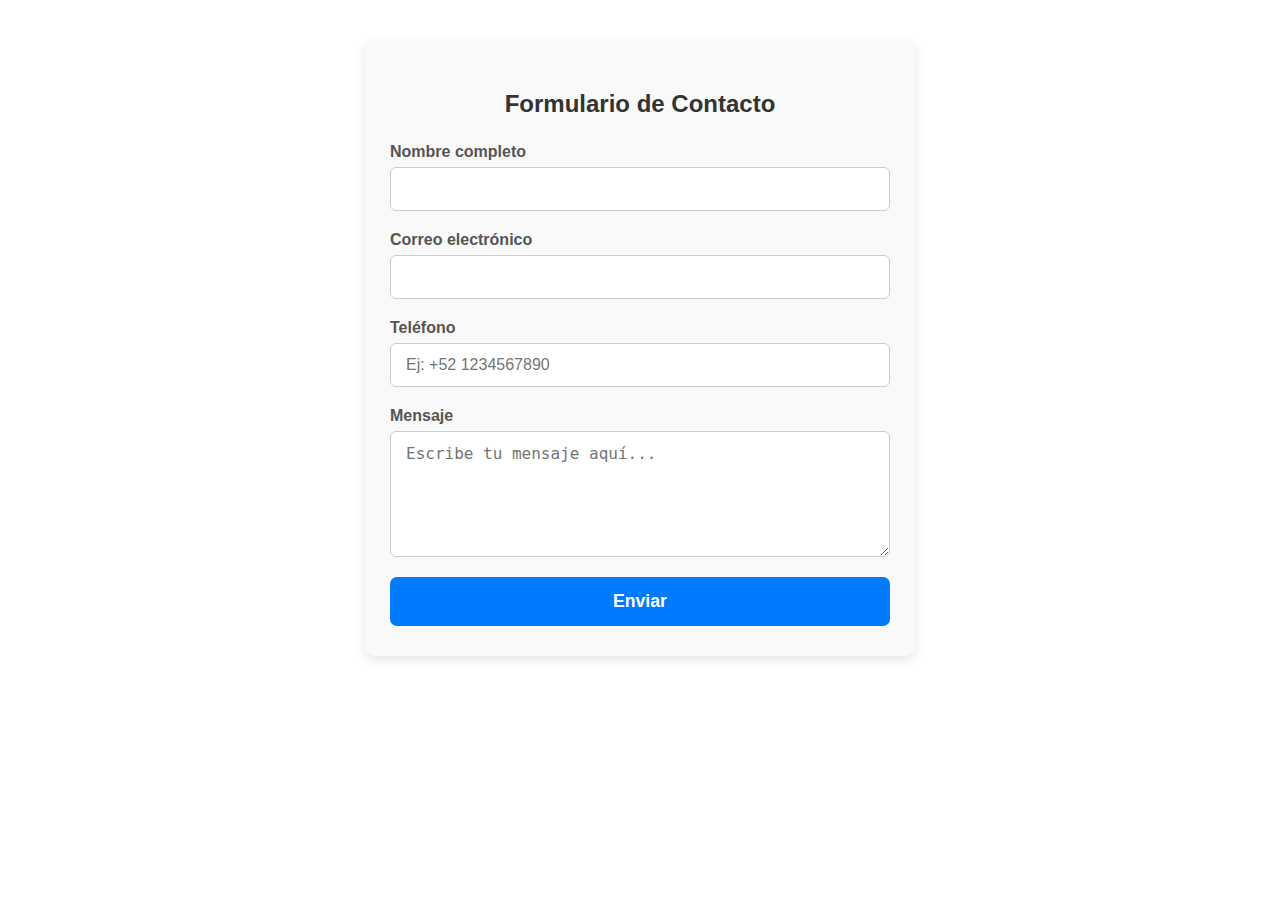
<file: FormHtml/Contacto.html>
<!DOCTYPE html>
<html lang="es">
<head>
  <meta charset="UTF-8">
  <meta name="viewport" content="width=device-width, initial-scale=1.0">
  <title>Formulario de Contacto</title>
  <link rel="stylesheet" href="Contacto.css">
</head>
<body>
  <div class="form-container">
    <h2>Formulario de Contacto</h2>
    <form>
      <div class="form-group">
        <label for="nombre-completo">Nombre completo</label>
        <input type="text" id="nombre-completo" name="nombre-completo" required>
      </div>

      <div class="form-group">
        <label for="correo-electronico">Correo electrónico</label>
        <input type="email" id="correo-electronico" name="correo-electronico" required>
      </div>

      <div class="form-group">
        <label for="telefono">Teléfono</label>
        <input type="tel" id="telefono" name="telefono" placeholder="Ej: +52 1234567890" required>
      </div>

      <div class="form-group">
        <label for="mensaje">Mensaje</label>
        <textarea id="mensaje" name="mensaje" placeholder="Escribe tu mensaje aquí..." required></textarea>
      </div>

      <button type="submit" class="btn-submit">Enviar</button>
    </form>
  </div>
</body>
</html>
</file>
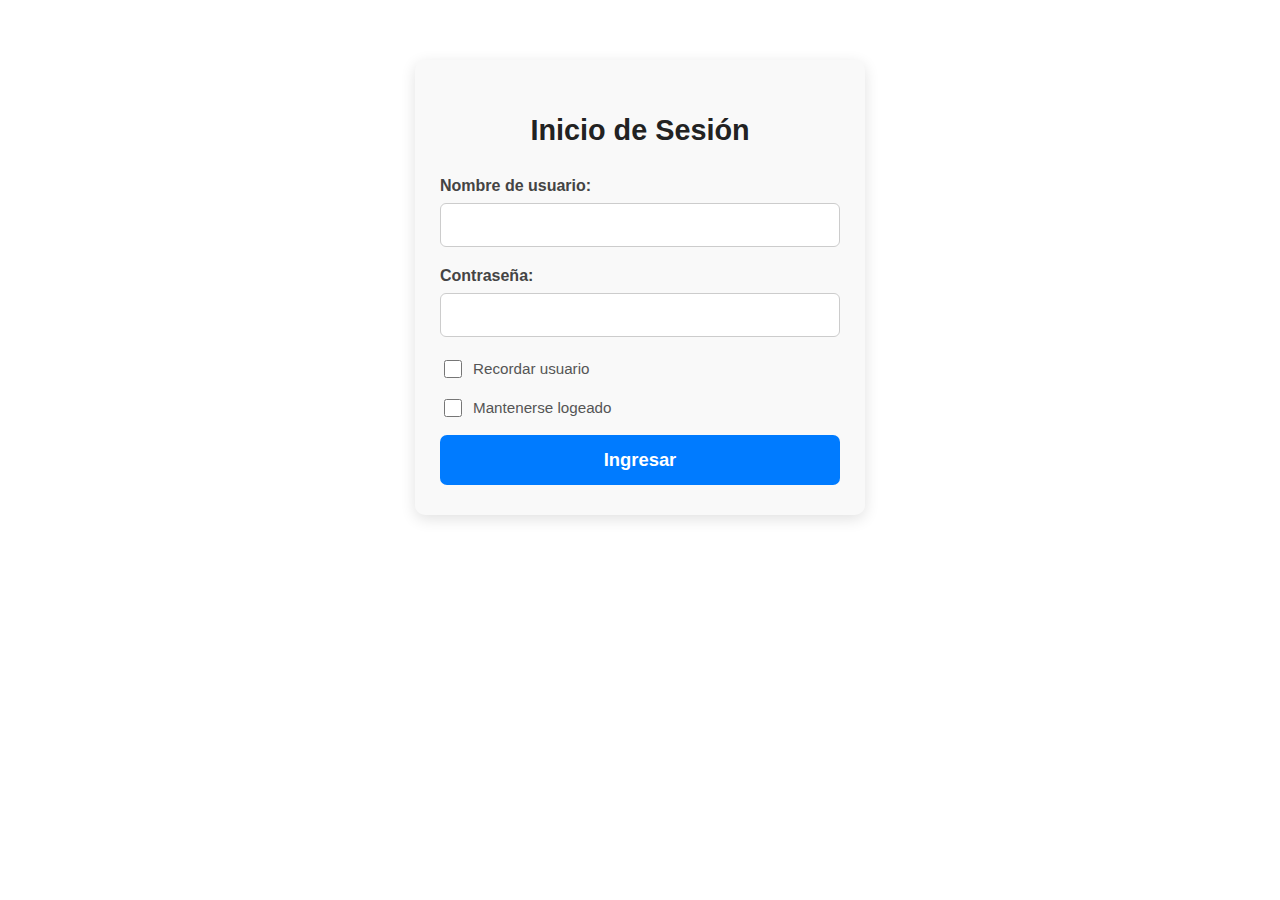
<file: FormHtml/Login.html>
<!DOCTYPE html>
<html lang="es">
<head>
  <meta charset="UTF-8" />
  <meta name="viewport" content="width=device-width, initial-scale=1" />
  <title>Formulario de Login</title>
  <link rel="stylesheet" href="Login.css">
</head>
<body>
  <div class="form-container">
    <form>
      <h2>Inicio de Sesión</h2>

      <div class="form-group">
        <label for="username">Nombre de usuario:</label>
        <input type="text" id="username" name="username" required />
      </div>

      <div class="form-group">
        <label for="password">Contraseña:</label>
        <input type="password" id="password" name="password" required />
      </div>

      <div class="checkbox-group">
        <input type="checkbox" id="rememberUser" name="rememberUser" />
        <label for="rememberUser">Recordar usuario</label>
      </div>

      <div class="checkbox-group">
        <input type="checkbox" id="stayLoggedIn" name="stayLoggedIn" />
        <label for="stayLoggedIn">Mantenerse logeado</label>
      </div>

      <button type="submit" class="btn-submit">Ingresar</button>
    </form>
  </div>
</body>
</html>
</file>
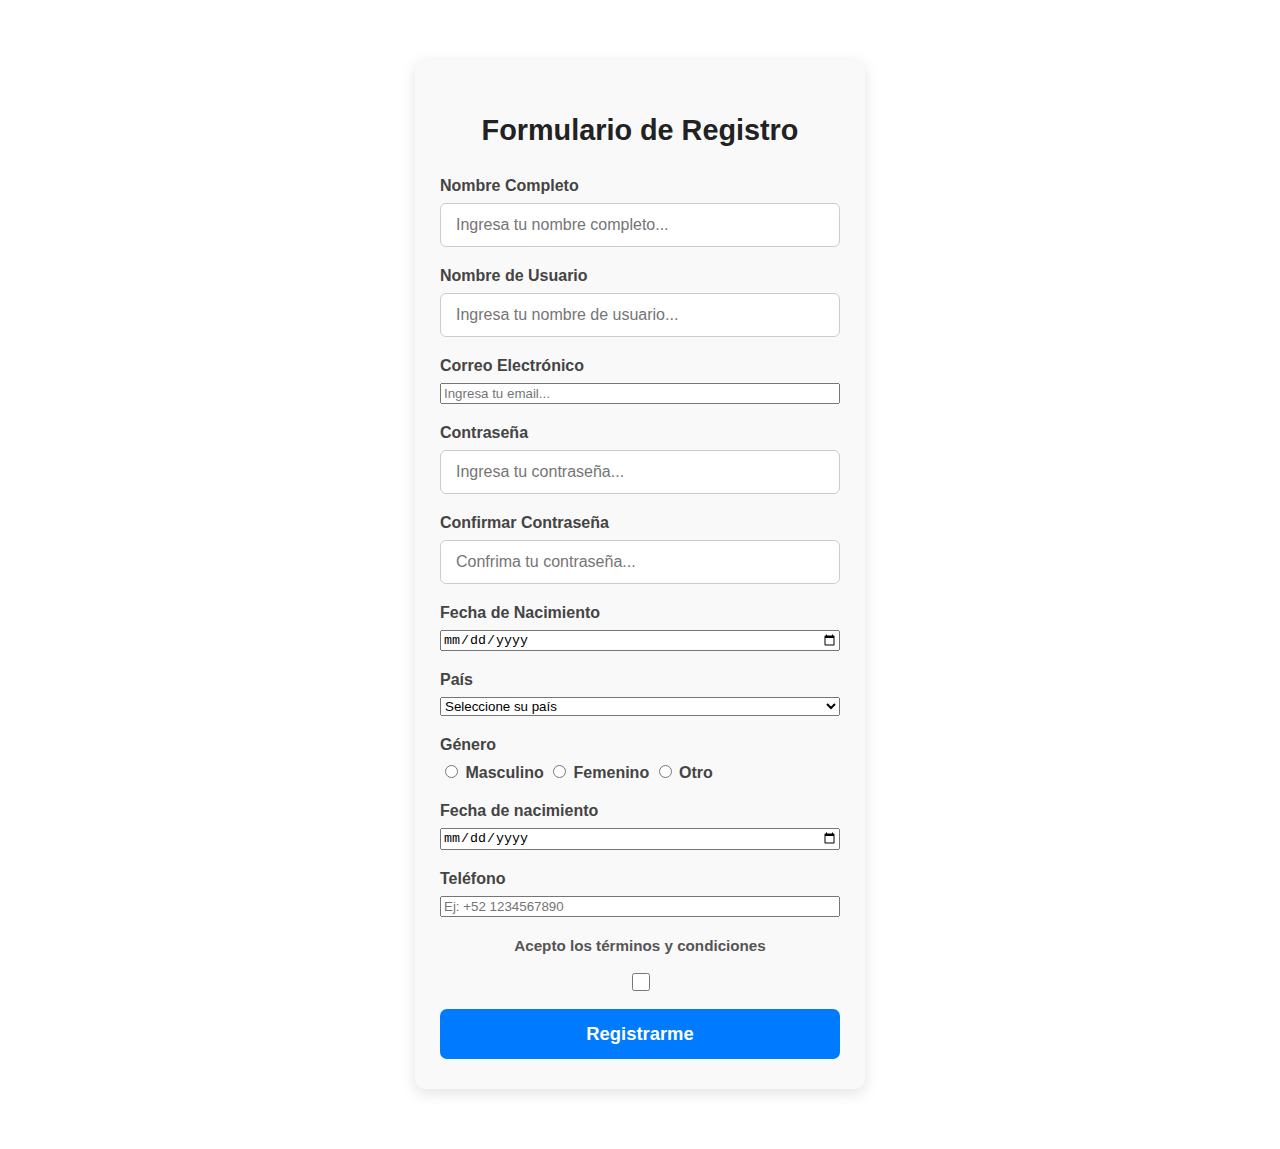
<file: FormHtml/Registro.html>
<!DOCTYPE html>
<html lang="es">
<head>
  <meta charset="UTF-8">
  <meta name="viewport" content="width=device-width, initial-scale=1.0">
  <title>Formulario Completo</title>
  <link rel="stylesheet" href="Login.css">

</head>
<body>
  <div class="form-container">
    <h2>Formulario de Registro</h2>
    <form action="#" enctype="multipart/form-data">
      <div class="form-group">
          <label for="full-name">Nombre Completo</label>
          <input type="text" id="full-name" name="full-name" placeholder="Ingresa tu nombre completo...">
      </div>
      <div class="form-group">
          <label for="username">Nombre de Usuario</label>
          <input type="text" id="username" name="username" placeholder="Ingresa tu nombre de usuario...">
      </div>
      <div class="form-group">
          <label for="email">Correo Electrónico</label>
          <input type="email" id="email" name="email" placeholder="Ingresa tu email...">
      </div>
      <div class="form-group">
          <label for="password">Contraseña</label>
          <input type="password" id="password" name="password" placeholder="Ingresa tu contraseña...">
      </div>
      <div class="form-group">
          <label for="confirm-password">Confirmar Contraseña</label>
          <input type="password" id="confirm-password" name="confirm-password" placeholder="Confrima tu contraseña...">
      </div>
      <div class="form-group">
          <label for="birthdate">Fecha de Nacimiento</label>
          <input type="date" id="birthdate" name="birthdate">
      </div>
      <div class="form-group">
        <label for="pais">País</label>
        <select id="pais" name="pais" required>
          <option value="" disabled selected>Seleccione su país</option>
          <option value="mexico">México</option>
          <option value="argentina">Argentina</option>
          <option value="colombia">Colombia</option>
          <option value="chile">Chile</option>
          <option value="españa">España</option>
        </select>
      </div>

      <div class="form-group">
        <label>Género</label>
        <div class="radio-group">
          <label><input type="radio" name="genero" value="masculino" required> Masculino</label>
          <label><input type="radio" name="genero" value="femenino"> Femenino</label>
          <label><input type="radio" name="genero" value="otro"> Otro</label>
        </div>
      </div>

      <div class="form-group">
        <label for="fecha-nacimiento">Fecha de nacimiento</label>
        <input type="date" id="fecha-nacimiento" name="fecha-nacimiento" required>
      </div>

      <div class="form-group">
        <label for="telefono">Teléfono</label>
        <input type="tel" id="telefono" name="telefono" placeholder="Ej: +52 1234567890" required>
      </div>

      <div class="form-group checkbox-group">
        <label for="terminos">Acepto los términos y condiciones</label>
        <input type="checkbox" id="terminos" name="terminos" required>
        
      </div>

      <button type="submit" class="btn-submit">Registrarme</button>
    </form>
  </div>
</body>
</html>
</file>
<file: FormHtml/Contacto.css>
/* Contenedor principal */
.form-container {
    max-width: 500px;
    margin: 40px auto;
    padding: 30px 25px;
    background-color: #f9f9f9;
    border-radius: 10px;
    box-shadow: 0 4px 12px rgba(0,0,0,0.1);
    font-family: 'Segoe UI', Tahoma, Geneva, Verdana, sans-serif;
  }
  
  /* Título del formulario */
  .form-container h2 {
    text-align: center;
    margin-bottom: 25px;
    color: #333;
    font-weight: 700;
  }
  
  /* Grupo de campos */
  .form-group {
    display: flex;
    flex-direction: column;
    margin-bottom: 20px;
  }
  
  /* Etiquetas */
  .form-group label {
    margin-bottom: 6px;
    font-weight: 600;
    color: #555;
  }
  
  /* Inputs y textarea */
  .form-group input,
  .form-group textarea {
    padding: 12px 15px;
    border: 1.8px solid #ccc;
    border-radius: 6px;
    font-size: 1rem;
    transition: border-color 0.3s ease;
    resize: vertical;
  }
  
  .form-group input:focus,
  .form-group textarea:focus {
    outline: none;
    border-color: #007BFF;
    box-shadow: 0 0 5px rgba(0,123,255,0.4);
  }
  
  /* Textarea altura */
  textarea {
    min-height: 100px;
  }
  
  /* Botón enviar */
  .btn-submit {
    width: 100%;
    padding: 14px;
    background-color: #007BFF;
    border: none;
    border-radius: 7px;
    color: white;
    font-size: 1.1rem;
    font-weight: 600;
    cursor: pointer;
    transition: background-color 0.3s ease;
  }
  
  .btn-submit:hover {
    background-color: #0056b3;
  }
</file>
<file: FormHtml/Login.css>
/* Contenedor principal */
.form-container {
  max-width: 400px;
  margin: 60px auto;
  padding: 30px 25px;
  background-color: #f9f9f9;
  border-radius: 10px;
  box-shadow: 0 4px 15px rgba(0, 0, 0, 0.12);
  font-family: 'Segoe UI', Tahoma, Geneva, Verdana, sans-serif;
}

/* Título del formulario */
.form-container h2 {
  text-align: center;
  margin-bottom: 30px;
  color: #222;
  font-weight: 700;
  font-size: 1.8rem;
}

/* Grupo de campos */
.form-group {
  display: flex;
  flex-direction: column;
  margin-bottom: 20px;
}

/* Etiquetas */
.form-group label {
  margin-bottom: 8px;
  font-weight: 600;
  color: #444;
  font-size: 1rem;
}

/* Inputs */
.form-group input[type="text"],
.form-group input[type="password"] {
  padding: 12px 15px;
  border: 1.8px solid #ccc;
  border-radius: 6px;
  font-size: 1rem;
  transition: border-color 0.3s ease;
}

.form-group input[type="text"]:focus,
.form-group input[type="password"]:focus {
  outline: none;
  border-color: #007BFF;
  box-shadow: 0 0 6px rgba(0, 123, 255, 0.5);
}

/* Checkbox */
.checkbox-group {
  display: flex;
  align-items: center;
  margin-bottom: 15px;
  gap: 8px;
}

.checkbox-group input[type="checkbox"] {
  width: 18px;
  height: 18px;
  cursor: pointer;
}

.checkbox-group label {
  font-size: 0.95rem;
  color: #555;
  cursor: pointer;
}

/* Botón enviar */
.btn-submit {
  width: 100%;
  padding: 14px 0;
  background-color: #007BFF;
  border: none;
  border-radius: 7px;
  color: white;
  font-size: 1.15rem;
  font-weight: 700;
  cursor: pointer;
  transition: background-color 0.3s ease;
}

.btn-submit:hover {
  background-color: #0056b3;
}
</file>
